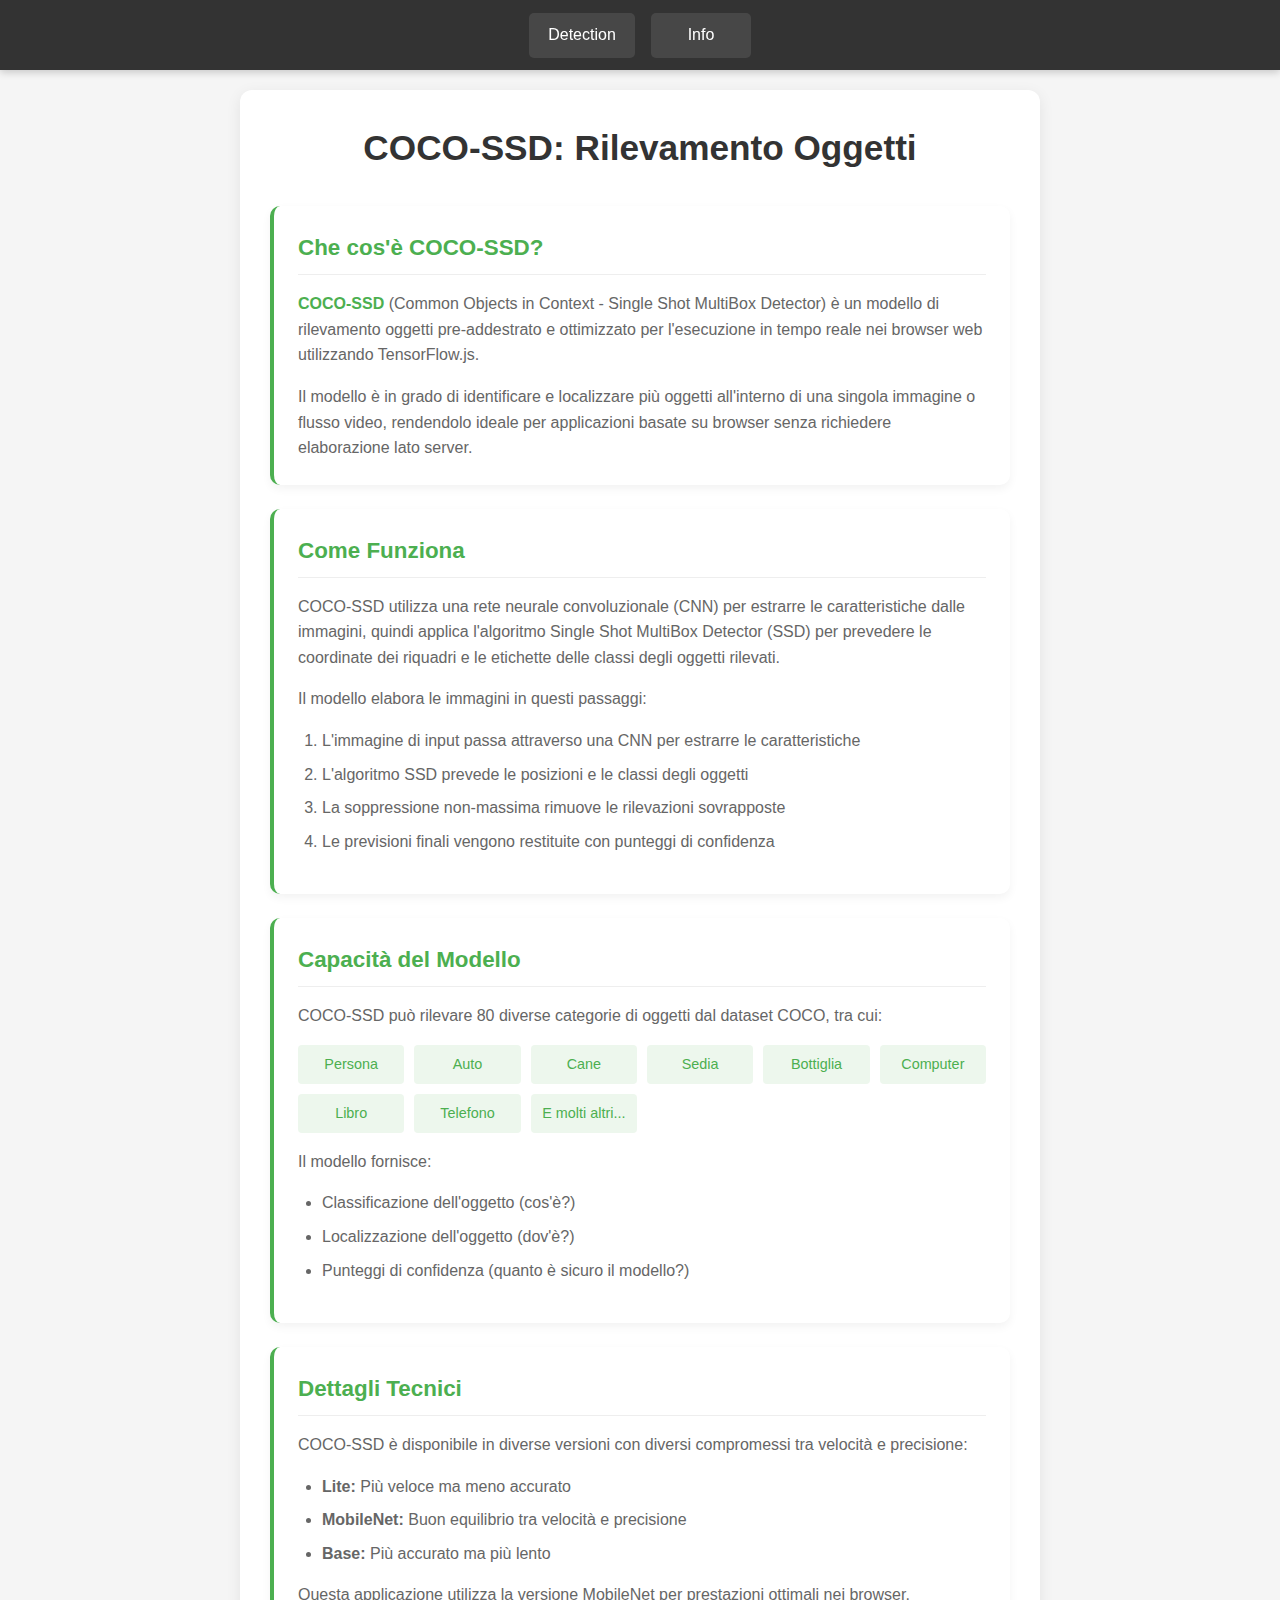
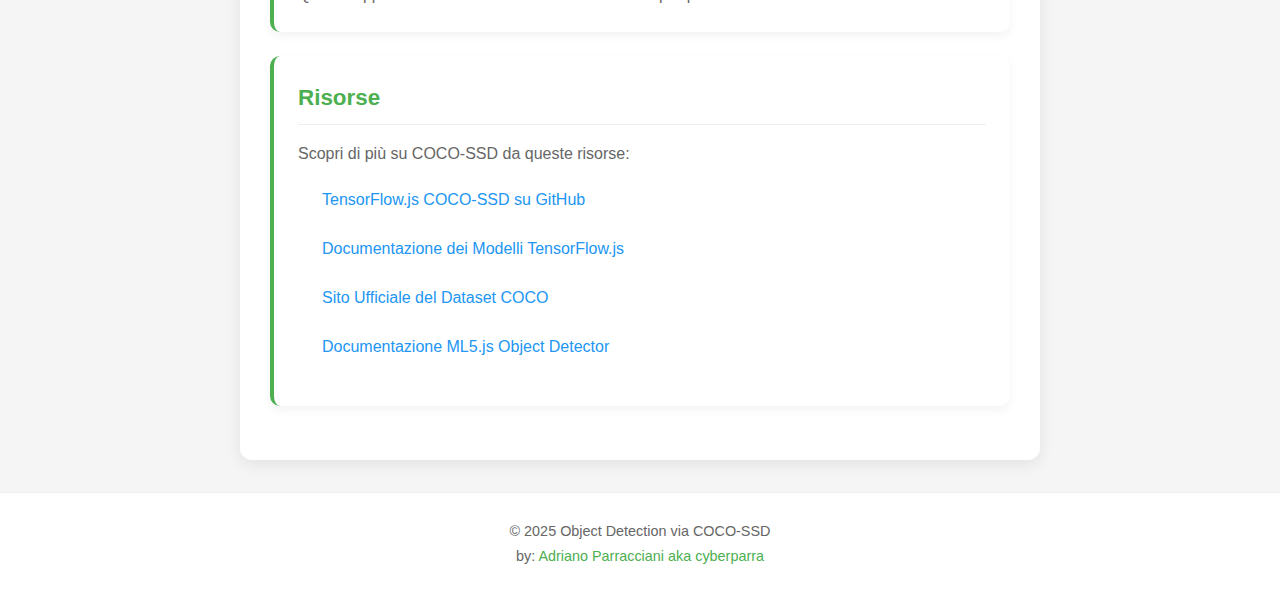
<file: info.html>
<!DOCTYPE html>
<html lang="it">
<head>
  <meta charset="utf-8" />
  <title>Object Detection App - Info</title>
  <link rel="stylesheet" type="text/css" href="style.css">
</head>
<body>
    <nav> 
        <a href="index.html">Detection</a>
        <a href="info.html">Info</a>
    </nav>
    <div class="container info-container">
        <h1>COCO-SSD: Rilevamento Oggetti</h1>
        
        <div class="info-card">
            <h3>Che cos'è COCO-SSD?</h3>        
            <p><b>COCO-SSD</b> (Common Objects in Context - Single Shot MultiBox Detector) è un modello di rilevamento oggetti pre-addestrato e ottimizzato per l'esecuzione in tempo reale nei browser web utilizzando TensorFlow.js.</p>
            <p>Il modello è in grado di identificare e localizzare più oggetti all'interno di una singola immagine o flusso video, rendendolo ideale per applicazioni basate su browser senza richiedere elaborazione lato server.</p>
        </div>

        <div class="info-card">
            <h3>Come Funziona</h3>
            <p>COCO-SSD utilizza una rete neurale convoluzionale (CNN) per estrarre le caratteristiche dalle immagini, quindi applica l'algoritmo Single Shot MultiBox Detector (SSD) per prevedere le coordinate dei riquadri e le etichette delle classi degli oggetti rilevati.</p>
            <p>Il modello elabora le immagini in questi passaggi:</p>
            <ol>
                <li>L'immagine di input passa attraverso una CNN per estrarre le caratteristiche</li>
                <li>L'algoritmo SSD prevede le posizioni e le classi degli oggetti</li>
                <li>La soppressione non-massima rimuove le rilevazioni sovrapposte</li>
                <li>Le previsioni finali vengono restituite con punteggi di confidenza</li>
            </ol>
        </div>

        <div class="info-card">
            <h3>Capacità del Modello</h3>
            <p>COCO-SSD può rilevare 80 diverse categorie di oggetti dal dataset COCO, tra cui:</p>
            <div class="categories-grid">
                <span>Persona</span>
                <span>Auto</span>
                <span>Cane</span>
                <span>Sedia</span>
                <span>Bottiglia</span>
                <span>Computer</span>
                <span>Libro</span>
                <span>Telefono</span>
                <span>E molti altri...</span>
            </div>
            <p>Il modello fornisce:</p>
            <ul>
                <li>Classificazione dell'oggetto (cos'è?)</li>
                <li>Localizzazione dell'oggetto (dov'è?)</li>
                <li>Punteggi di confidenza (quanto è sicuro il modello?)</li>
            </ul>
        </div>

        <div class="info-card">
            <h3>Dettagli Tecnici</h3>
            <p>COCO-SSD è disponibile in diverse versioni con diversi compromessi tra velocità e precisione:</p>
            <ul>
                <li><b>Lite:</b> Più veloce ma meno accurato</li>
                <li><b>MobileNet:</b> Buon equilibrio tra velocità e precisione</li>
                <li><b>Base:</b> Più accurato ma più lento</li>
            </ul>
            <p>Questa applicazione utilizza la versione MobileNet per prestazioni ottimali nei browser.</p>
        </div>

        <div class="info-card">
            <h3>Risorse</h3>
            <p>Scopri di più su COCO-SSD da queste risorse:</p>
            <ul class="resources-list">
                <li><a href="https://github.com/tensorflow/tfjs-models/tree/master/coco-ssd" target="_blank">TensorFlow.js COCO-SSD su GitHub</a></li>
                <li><a href="https://www.tensorflow.org/js/models" target="_blank">Documentazione dei Modelli TensorFlow.js</a></li>
                <li><a href="https://cocodataset.org/" target="_blank">Sito Ufficiale del Dataset COCO</a></li>
                <li><a href="https://ml5js.org/reference/api-ObjectDetector/" target="_blank">Documentazione ML5.js Object Detector</a></li>
            </ul>
        </div>
    </div>

    <footer class="footer">
        <p>© 2025 Object Detection via COCO-SSD</p>
        <p>by: <a href="https://www.adrianoparracciani.it/">Adriano Parracciani aka cyberparra</a></p>
    </footer>
</body>
</html>
</file>
<file: style.css>
:root {
  --primary-color: #4CAF50;
  --accent-color: #2196F3;
  --bg-color: #f5f5f5;
  --card-background: #ffffff;
  --text-color: #333;
  --text-secondary: #666;
  --nav-bg: #333;
  --nav-active: #555;
}

* {
  box-sizing: border-box;
  margin: 0;
  padding: 0;
}

html, body {
  margin: 0;
  padding: 0;
  font-family: 'Segoe UI', Tahoma, Geneva, Verdana, sans-serif;
  background-color: var(--bg-color);
  color: var(--text-color);
  line-height: 1.6;
}

body {
  padding-top: 60px;
}

.container {
  max-width: 800px;
  width: 90%;
  margin: 30px auto;
  background-color: var(--card-background);
  padding: 20px;
  border-radius: 12px;
  box-shadow: 0 4px 15px rgba(0,0,0,0.08);
}

.info-container {
  padding: 30px;
}

h1 {
  text-align: center;
  color: var(--text-color);
  margin-bottom: 30px;
  font-size: 2.2rem;
  font-weight: 600;
}

/* Navigation styles */
nav {
  background-color: var(--nav-bg);
  padding: 0.8rem;
  position: fixed;
  top: 0;
  width: 100%;
  display: flex;
  justify-content: center;
  align-items: center;
  box-shadow: 0 2px 8px rgba(0,0,0,0.2);
  z-index: 1000;
}

nav a {
  color: white;
  text-decoration: none;
  padding: 0.6rem 1.2rem;
  margin: 0 0.5rem;
  background-color: rgba(255,255,255,0.1);
  border-radius: 5px;
  transition: all 0.2s ease;
  font-size: 1rem;
  min-width: 100px;
  display: inline-block;
  text-align: center;
}

nav a:hover {
  background-color: var(--nav-active);
  transform: translateY(-2px);
}

nav a.active {
  background-color: var(--primary-color);
}

/* Card styles */
.info-card {
  background: var(--card-background);
  border-radius: 10px;
  padding: 1.5rem;
  margin-bottom: 1.5rem;
  box-shadow: 0 4px 10px rgba(0,0,0,0.05);
  transition: transform 0.3s ease, box-shadow 0.3s ease;
  border-left: 4px solid var(--primary-color);
}

.info-card:hover {
  transform: translateY(-3px);
  box-shadow: 0 6px 15px rgba(0,0,0,0.1);
}

.info-card h3 {
  color: var(--primary-color);
  font-size: 1.4rem;
  margin-bottom: 1rem;
  display: flex;
  align-items: center;
  border-bottom: 1px solid #eee;
  padding-bottom: 0.5rem;
}

.info-card p {
  font-size: 1rem;
  color: var(--text-secondary);
  margin-bottom: 1rem;
}

.info-card p:last-child {
  margin-bottom: 0;
}

.info-card p b {
  color: var(--primary-color);
  font-weight: 600;
}

.info-card ul, .info-card ol {
  padding-left: 1.5rem;
  margin-bottom: 1rem;
  color: var(--text-secondary);
}

.info-card li {
  margin-bottom: 0.5rem;
}

.info-card li:last-child {
  margin-bottom: 0;
}

/* Categories grid */
.categories-grid {
  display: grid;
  grid-template-columns: repeat(auto-fill, minmax(100px, 1fr));
  gap: 10px;
  margin: 1rem 0;
}

.categories-grid span {
  background-color: rgba(76, 175, 80, 0.1);
  padding: 0.5rem;
  border-radius: 4px;
  text-align: center;
  font-size: 0.9rem;
  color: var(--primary-color);
}

/* Resources list */
.resources-list {
  list-style-type: none;
  padding-left: 0;
}

.resources-list li {
  margin-bottom: 0.8rem;
}

.resources-list a {
  color: var(--accent-color);
  text-decoration: none;
  transition: color 0.2s ease;
  display: inline-block;
  padding: 0.3rem 0;
  border-bottom: 1px solid transparent;
}

.resources-list a:hover {
  color: var(--primary-color);
  border-bottom-color: var(--primary-color);
}

/* Controls for object detection */
.controls {
  display: flex;
  flex-direction: column;
  align-items: center;
  margin-bottom: 1.5rem;
}

.drop-area {
  width: 90%;
  height: 120px;
  border: 2px dashed #ccc;
  border-radius: 8px;
  display: flex;
  justify-content: center;
  align-items: center;
  margin-bottom: 15px;
  cursor: pointer;
  transition: all 0.2s ease;
}

.drop-area.highlight {
  border-color: var(--accent-color);
  background-color: rgba(33, 150, 243, 0.05);
}

.drop-area p {
  text-align: center;
  color: var(--text-secondary);
  font-size: 1rem;
}

#file-input {
  display: none;
}

.file-button {
  background-color: var(--primary-color);
  color: white;
  padding: 0.8rem 1.5rem;
  border: none;
  border-radius: 4px;
  cursor: pointer;
  font-size: 1rem;
  margin-bottom: 15px;
  transition: background-color 0.2s ease;
}

.file-button:hover {
  background-color: #3d8b40;
}

.status {
  text-align: center;
  margin: 1rem 0;
  padding: 0.8rem;
  font-size: 1rem;
  color: var(--text-secondary);
  background-color: rgba(0,0,0,0.03);
  border-radius: 4px;
}

#canvas-container {
  width: 100%;
  height: 500px;
  margin: 20px auto;
  border: 1px solid #ddd;
  border-radius: 8px;
  overflow: hidden;
  background-color: #f8f8f8;
}

.detection-results {
  margin-top: 1.5rem;
  padding: 1rem;
  background-color: rgba(76, 175, 80, 0.05);
  border-radius: 6px;
  border-left: 4px solid var(--primary-color);
}

.detection-results h3 {
  margin-top: 0;
  color: var(--primary-color);
  font-size: 1.2rem;
  margin-bottom: 0.8rem;
}

.detection-results ul {
  padding-left: 1.5rem;
}

.detection-results li {
  margin: 0.5rem 0;
  color: var(--text-secondary);
}

/* Footer */
.footer {
  width: 100%;
  text-align: center;
  padding: 1.5rem;
  margin-top: 2rem;
  background-color: var(--card-background);
  border-top: 1px solid #eee;
}
  
.footer p {
  color: var(--text-secondary);
  font-size: 0.9rem;
  line-height: 1.4;
  margin: 0.3rem 0;
}
  
.footer a {
  color: var(--primary-color);
  text-decoration: none;
  transition: color 0.2s ease;
}

.footer a:hover {
  text-decoration: underline;
}

/* Responsive adjustments */
@media (max-width: 768px) {
  .container {
    width: 95%;
    padding: 15px;
  }
  
  h1 {
    font-size: 1.8rem;
    padding: 0;
    margin-bottom: 20px;
  }
  
  .info-card {
    padding: 1rem;
  }
  
  .categories-grid {
    grid-template-columns: repeat(auto-fill, minmax(80px, 1fr));
  }
}
</file>
